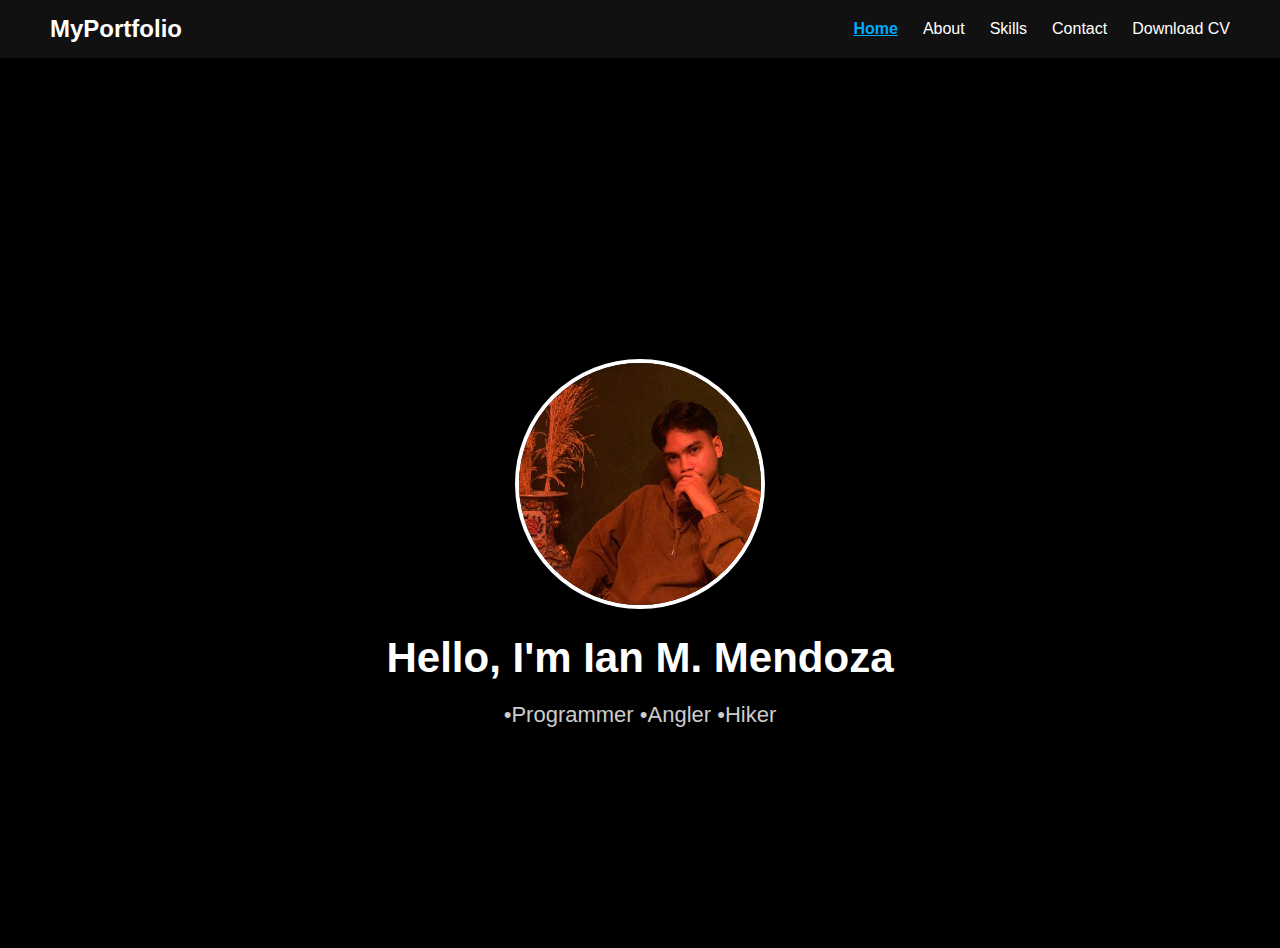
<file: index.html>
<!DOCTYPE html>
<html>
<head>
    <title>My Portfolio</title>
    <link rel="stylesheet" href="style.css">
    <style>
        /* Black-and-white professional theme */
        body {
            font-family: 'Segoe UI', Tahoma, Geneva, Verdana, sans-serif;
            margin: 0;
            padding: 0;
            background-color: #000; /* black background */
            color: #fff; /* white text */
        }

        nav {
            display: flex;
            justify-content: space-between;
            align-items: center;
            background-color: #111;
            padding: 15px 50px;
        }

        nav h2 {
            color: #fff;
        }

        nav ul {
            list-style: none;
            display: flex;
            gap: 25px;
        }

        nav ul li a {
            color: #fff;
            text-decoration: none;
            font-weight: 500;
        }

        nav ul li a:hover,
        nav ul li a.active {
            text-decoration: underline;
        }

        .hero {
            display: flex;
            align-items: center;
            justify-content: center;
            flex-direction: column;
            text-align: center;
            margin-top: 80px;
        }

        .hero img {
            width: 250px; /* bigger profile picture */
            height: 250px;
            border-radius: 50%;
            object-fit: cover;
            margin-bottom: 25px;
            border: 4px solid #fff; /* white border for contrast */
        }

        .hero h1 {
            font-size: 42px;
            margin-bottom: 10px;
        }

        .hero p {
            font-size: 22px;
            color: #ccc; /* slightly lighter for readability */
        }

        @media (max-width: 700px) {
            .hero img {
                width: 180px;
                height: 180px;
            }

            .hero h1 {
                font-size: 32px;
            }

            .hero p {
                font-size: 18px;
            }
        }
    </style>
</head>
<body>

<nav>
    <h2>MyPortfolio</h2>
    <ul>
        <li><a class="active" href="index.html">Home</a></li>
        <li><a href="about.html">About</a></li>
        <li><a href="skills.html">Skills</a></li>
        <li><a href="contact.html">Contact</a></li>
        <li><a href="download.html">Download CV</a></li>
    </ul>
</nav>

<section class="hero">
    <!-- Bigger profile picture -->
    <img src="Messenger_creation_1D045F7B-31D3-4884-8739-6F012C9966E1.jpeg" alt="Ian M. Mendoza">
    <h1>Hello, I'm <span style="color:#fff;">Ian M. Mendoza</span></h1>
    <p>•Programmer •Angler •Hiker</p>
</section>

</body>
</html>
</file>
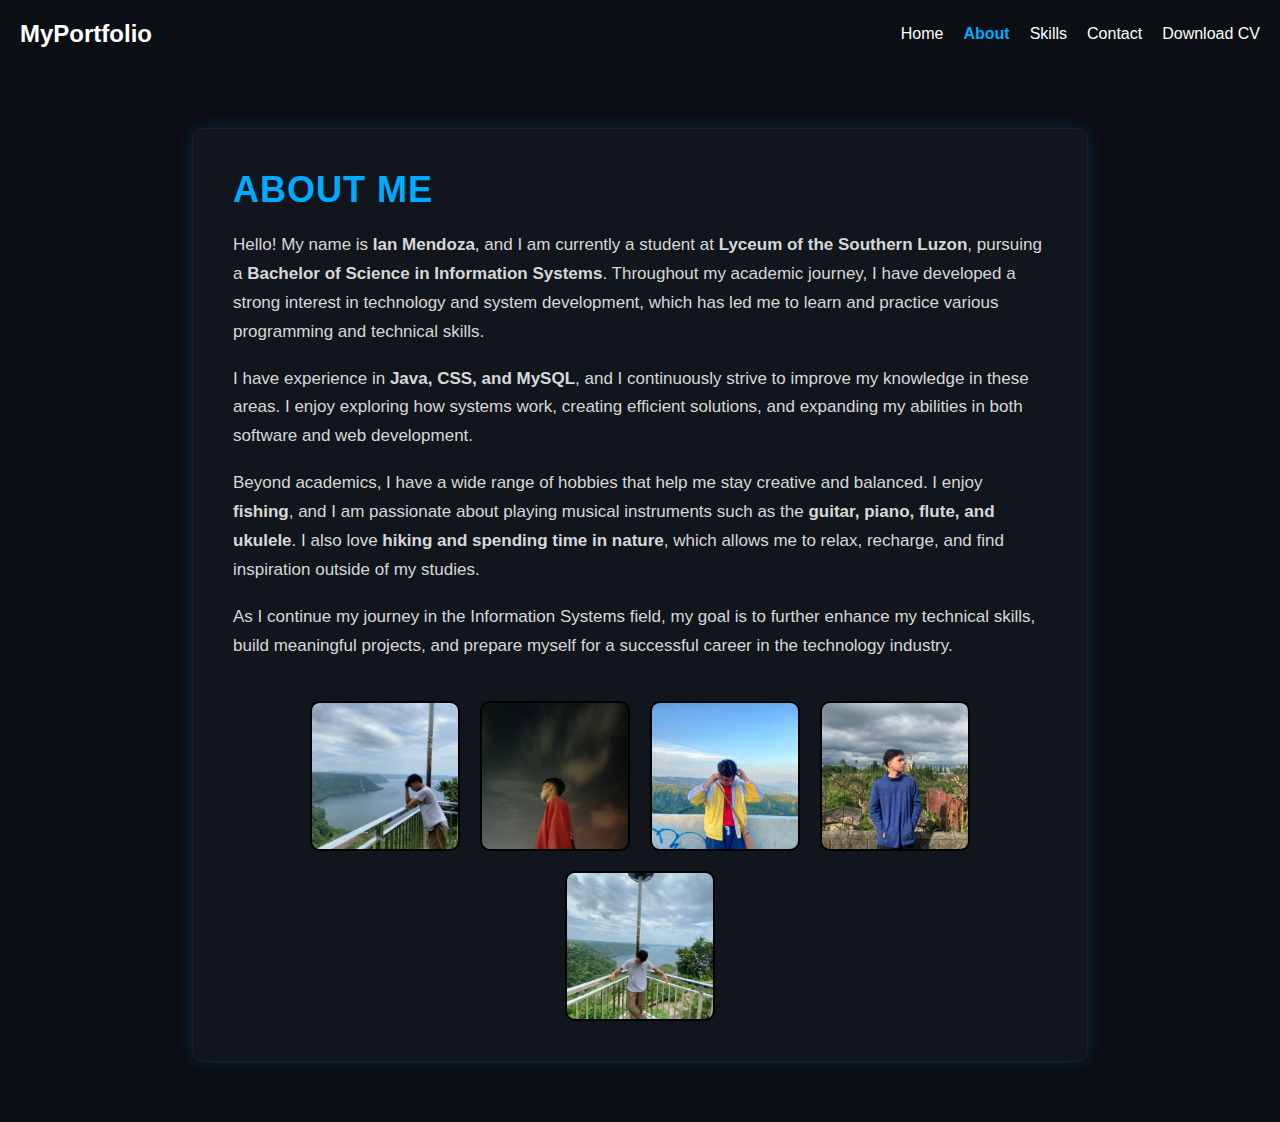
<file: about.html>
<!DOCTYPE html>
<html lang="en">
<head>
    <meta charset="UTF-8">
    <title>About Me - Ian Mendoza</title>
    <link rel="stylesheet" href="style.css">
    <style>
        /* Basic styles for the gallery */
        .gallery {
            display: flex;
            flex-wrap: wrap;
            justify-content: center;
            gap: 20px;
            margin-top: 40px;
        }

        .gallery a {
            display: block;
            width: 150px;
            height: 150px;
            overflow: hidden;
            border-radius: 10px;
            border: 2px solid #000; /* black-and-white professional look */
        }

        .gallery img {
            width: 100%;
            height: 100%;
            object-fit: cover;
            transition: transform 0.3s ease;
        }

        .gallery img:hover {
            transform: scale(1.1);
        }

        @media (max-width: 700px) {
            .gallery a {
                width: 120px;
                height: 120px;
            }
        }
    </style>
</head>
<body>

<nav>
    <h2 class="logo">MyPortfolio</h2>
    <ul>
        <li><a href="index.html">Home</a></li>
        <li><a class="active" href="about.html">About</a></li>
        <li><a href="skills.html">Skills</a></li>
        <li><a href="contact.html">Contact</a></li>
        <li><a href="download.html">Download CV</a></li>
    </ul>
</nav>

<section class="about-section">
    <div class="about-card">
        <h1>About Me</h1>
        <p>
            Hello! My name is <strong>Ian Mendoza</strong>, and I am currently a student at 
            <strong>Lyceum of the Southern Luzon</strong>, pursuing a 
            <strong>Bachelor of Science in Information Systems</strong>. Throughout my academic
            journey, I have developed a strong interest in technology and system development, 
            which has led me to learn and practice various programming and technical skills.
        </p>

        <p>
            I have experience in <strong>Java, CSS, and MySQL</strong>, and I continuously strive
            to improve my knowledge in these areas. I enjoy exploring how systems work, creating 
            efficient solutions, and expanding my abilities in both software and web development.
        </p>

        <p>
            Beyond academics, I have a wide range of hobbies that help me stay creative and 
            balanced. I enjoy <strong>fishing</strong>, and I am passionate about playing musical 
            instruments such as the <strong>guitar, piano, flute, and ukulele</strong>. I also love 
            <strong>hiking and spending time in nature</strong>, which allows me to relax, recharge, 
            and find inspiration outside of my studies.
        </p>

        <p>
            As I continue my journey in the Information Systems field, my goal is to further 
            enhance my technical skills, build meaningful projects, and prepare myself for a 
            successful career in the technology industry.
        </p>

        <!-- Gallery Section -->
        <div class="gallery">
            <a href="images/photo1.jpg" target="_blank"><img src="FB_IMG_1764572952318.jpg" alt="Ian Mendoza 1"></a>
            <a href="images/photo2.jpg" target="_blank"><img src="FB_IMG_1764573032451.jpg" alt="Ian Mendoza 2"></a>
            <a href="images/photo3.jpg" target="_blank"><img src="FB_IMG_1764572966220.jpg" alt="Ian Mendoza 3"></a>
            <a href="images/photo4.jpg" target="_blank"><img src="Messenger_creation_EDD224F9-B972-4DCF-BD18-E538D20B42FF.jpeg" alt="Ian Mendoza 4"></a>
            <a href="images/photo4.jpg" target="_blank"><img src="FB_IMG_1764572959599.jpg" alt="Ian Mendoza 4"></a>
            
        </div>
    </div>
</section>

</body>
</html>
</file>
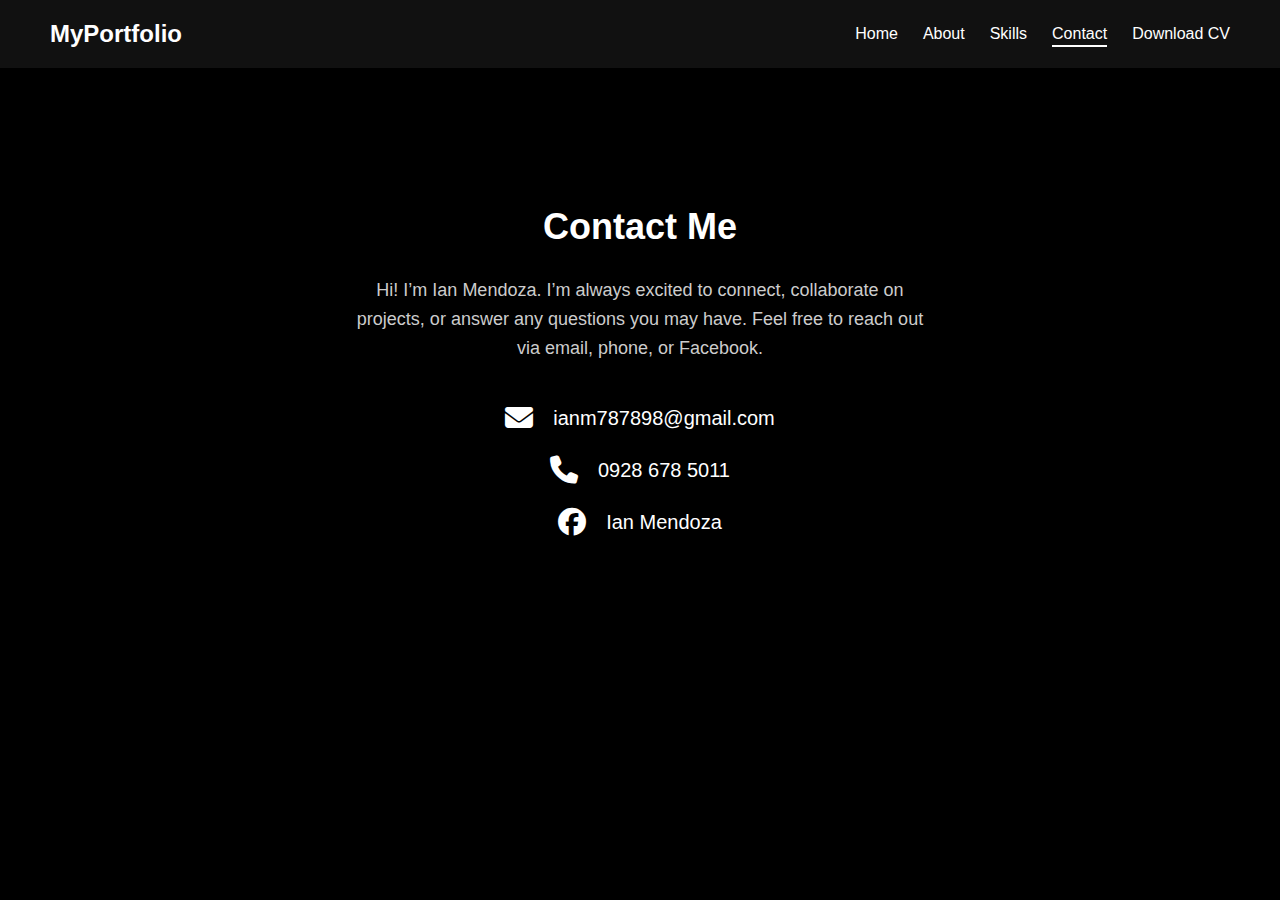
<file: contact.html>
<!DOCTYPE html>
<html lang="en">
<head>
    <meta charset="UTF-8">
    <title>Contact - Ian Mendoza</title>

    <!-- Font Awesome for icons -->
    <link rel="stylesheet" href="https://cdnjs.cloudflare.com/ajax/libs/font-awesome/6.5.2/css/all.min.css">

    <style>
        /* Reset defaults */
        * {
            box-sizing: border-box;
            margin: 0;
            padding: 0;
        }

        body {
            font-family: 'Segoe UI', Tahoma, Geneva, Verdana, sans-serif;
            background-color: #000; /* black background */
            color: #fff; /* white text */
            line-height: 1.6;
        }

        /* Navigation Bar */
        nav {
            background-color: #111; /* dark nav */
            padding: 15px 50px;
            display: flex;
            justify-content: space-between;
            align-items: center;
        }

        nav h2 {
            color: #fff;
            font-size: 24px;
        }

        nav ul {
            list-style: none;
            display: flex;
            gap: 25px;
        }

        nav ul li a {
            color: #fff;
            text-decoration: none;
            font-weight: 500;
            font-size: 16px;
            padding-bottom: 3px;
        }

        nav ul li a.active,
        nav ul li a:hover {
            border-bottom: 2px solid #fff;
        }

        /* Contact Container */
        .contact-container {
            max-width: 650px;
            margin: 80px auto;
            padding: 50px 40px;
            text-align: center;
        }

        .contact-container h1 {
            font-size: 36px;
            margin-bottom: 20px;
        }

        .contact-container p.intro {
            font-size: 18px;
            color: #ccc; /* lighter text for readability */
            margin-bottom: 40px;
        }

        .contact-item {
            display: flex;
            align-items: center;
            justify-content: center;
            gap: 20px;
            font-size: 20px;
            margin: 20px 0;
            transition: transform 0.2s ease;
        }

        .contact-item i {
            font-size: 28px;
            color: #fff;
        }

        .contact-item a {
            color: #fff;
            text-decoration: none;
            font-weight: 500;
        }

        .contact-item:hover {
            transform: translateY(-3px);
        }

        .contact-item:hover a {
            text-decoration: underline;
        }

        /* Responsive */
        @media (max-width: 700px) {
            nav {
                padding: 15px 20px;
            }

            nav ul {
                gap: 15px;
            }

            .contact-container {
                margin: 50px 20px;
                padding: 40px 25px;
            }

            .contact-container h1 {
                font-size: 28px;
            }

            .contact-container p.intro {
                font-size: 16px;
            }

            .contact-item {
                font-size: 18px;
                gap: 15px;
            }

            .contact-item i {
                font-size: 24px;
            }
        }
    </style>
</head>
<body>

<!-- Navigation Bar -->
<nav>
    <h2>MyPortfolio</h2>
    <ul>
        <li><a href="index.html">Home</a></li>
        <li><a href="about.html">About</a></li>
        <li><a href="skills.html">Skills</a></li>
        <li><a class="active" href="contact.html">Contact</a></li>
        <li><a href="download.html">Download CV</a></li>
    </ul>
</nav>

<!-- Contact Section -->
<div class="contact-container">
    <h1>Contact Me</h1>
    <p class="intro">
        Hi! I’m Ian Mendoza. I’m always excited to connect, collaborate on projects, or answer any questions you may have.
        Feel free to reach out via email, phone, or Facebook.
    </p>

    <div class="contact-item">
        <i class="fas fa-envelope"></i>
        <a href="mailto:ianm787898@gmail.com">ianm787898@gmail.com</a>
    </div>

    <div class="contact-item">
        <i class="fas fa-phone"></i>
        <a href="tel:09286785022">0928 678 5011</a>
    </div>

    <div class="contact-item">
        <i class="fab fa-facebook"></i>
        <a href="https://www.facebook.com/IanMendoza" target="_blank">Ian Mendoza</a>
    </div>
</div>

</body>
</html>
</file>
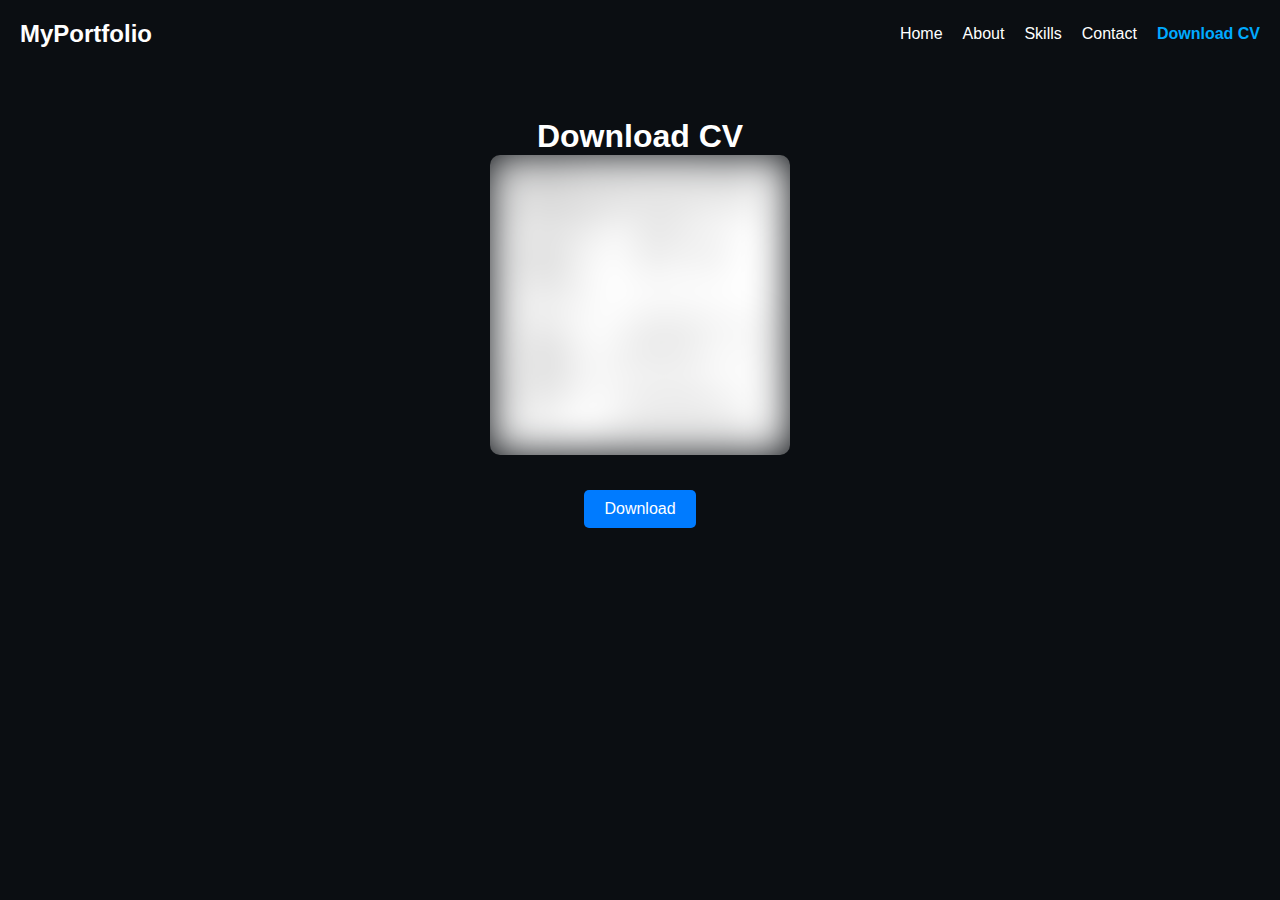
<file: download.html>
<!DOCTYPE html>
<html lang="en">
<head>
    <meta charset="UTF-8">
    <title>Download CV - Ian Mendoza</title>
    <link rel="stylesheet" href="style.css">
    <style>
        .picture-preview {
            width: 300px;
            height: 300px;
            overflow: hidden;
            margin-bottom: 20px;
            border-radius: 10px;
            position: relative;
        }
        .picture-preview img {
            width: 100%;
            height: 100%;
            object-fit: cover;
            filter: blur(20px); /* Blurred preview */
            pointer-events: none; /* Disable interaction */
        }
        .download-btn {
            padding: 10px 20px;
            font-size: 16px;
            cursor: pointer;
            border: none;
            background-color: #007BFF;
            color: white;
            border-radius: 5px;
        }
        .download-btn:hover {
            background-color: #0056b3;
        }
        .download-section {
            display: flex;
            flex-direction: column;
            align-items: center;
            margin-top: 50px;
        }
    </style>
</head>
<body>

<!-- Navigation Bar -->
<nav>
    <h2 class="logo">MyPortfolio</h2>
    <ul>
        <li><a href="index.html">Home</a></li>
        <li><a href="about.html">About</a></li>
        <li><a href="skills.html">Skills</a></li>
        <li><a href="contact.html">Contact</a></li>
        <li><a class="active" href="download.html">Download CV</a></li>
    </ul>
</nav>

<!-- Download Section -->
<section class="download-section">
    <h1>Download CV</h1>

    <!-- Blurred Preview -->
    <div class="picture-preview">
        <img src="IMG_20251201_142609_471.jpg" alt="Blurred Preview of Ian Mendoza">
    </div>

    <!-- Download Button -->
    <div class="download-btn-container">
        <a href="IMG_20251201_142609_471.jpg" download="Ian_Mendoza_Picture.jpg">
            <button class="download-btn">Download</button>
        </a>
    </div>

</section>

</body>
</html>
</file>
<file: style.css>
* {
    margin: 0;
    padding: 0;
    box-sizing: border-box;
    font-family: "Poppins", sans-serif;
}

body {
    background: #0b0e12;
    color: white;
}

nav {
    width: 100%;
    padding: 20px;
    display: flex;
    justify-content: space-between;
    align-items: center;
}

nav ul {
    display: flex;
    gap: 20px;
    list-style: none;
}

nav ul li a {
    text-decoration: none;
    color: white;
    transition: 0.3s;
}

nav ul li a:hover {
    color: #00aaff;
}

/* Landing Page */
.hero {
    height: 90vh;
    display: flex;
    flex-direction: column;
    justify-content: center;
    align-items: center;
    text-align: center;
}

.hero h1 {
    font-size: 50px;
}

.hero p {
    margin-top: 10px;
    font-size: 18px;
    color: #b4b4b4;
}

/* About */
/* About Section Styling */
.about-section {
    width: 100%;
    display: flex;
    justify-content: center;
    padding: 60px 0;
}

.about-card {
    width: 70%;
    background: #11161d;
    padding: 40px;
    border-radius: 12px;
    box-shadow: 0 0 20px rgba(0, 170, 255, 0.15);
    border: 1px solid #1d232c;
    animation: fadeIn 1.1s ease-in-out;
}

.about-card h1 {
    font-size: 36px;
    margin-bottom: 20px;
    color: #00aaff;
    text-transform: uppercase;
    letter-spacing: 1px;
}

.about-card p {
    margin-bottom: 18px;
    font-size: 17px;
    line-height: 1.7;
    color: #d8d8d8;
}


/* Active Navigation Highlight */
nav ul li a.active {
    color: #00aaff;
    font-weight: bold;
}

/* Smooth Fade Animation */
@keyframes fadeIn {
    from { opacity: 0; transform: translateY(20px); }
    to   { opacity: 1; transform: translateY(0); }
}


/* Skills */
.skills-grid {
    width: 80%;
    margin: auto;
    padding: 50px 0;
    display: grid;
    grid-template-columns: repeat(3, 1fr);
    gap: 20px;
}

.skill-box {
    background: #11161d;
    padding: 20px;
    border-radius: 10px;
    text-align: center;
    transition: 0.3s;
}

.skill-box:hover {
    transform: scale(1.05);
}

/* Contact */
.contact-container {
    width: 80%;
    margin: auto;
    padding: 50px 0;
}

input, textarea {
    width: 100%;
    padding: 12px;
    margin-top: 10px;
    border: none;
    border-radius: 5px;
}

button {
    margin-top: 15px;
    padding: 12px 25px;
    border: none;
    background: #00aaff;
    color: white;
    cursor: pointer;
    border-radius: 5px;
}
</file>
